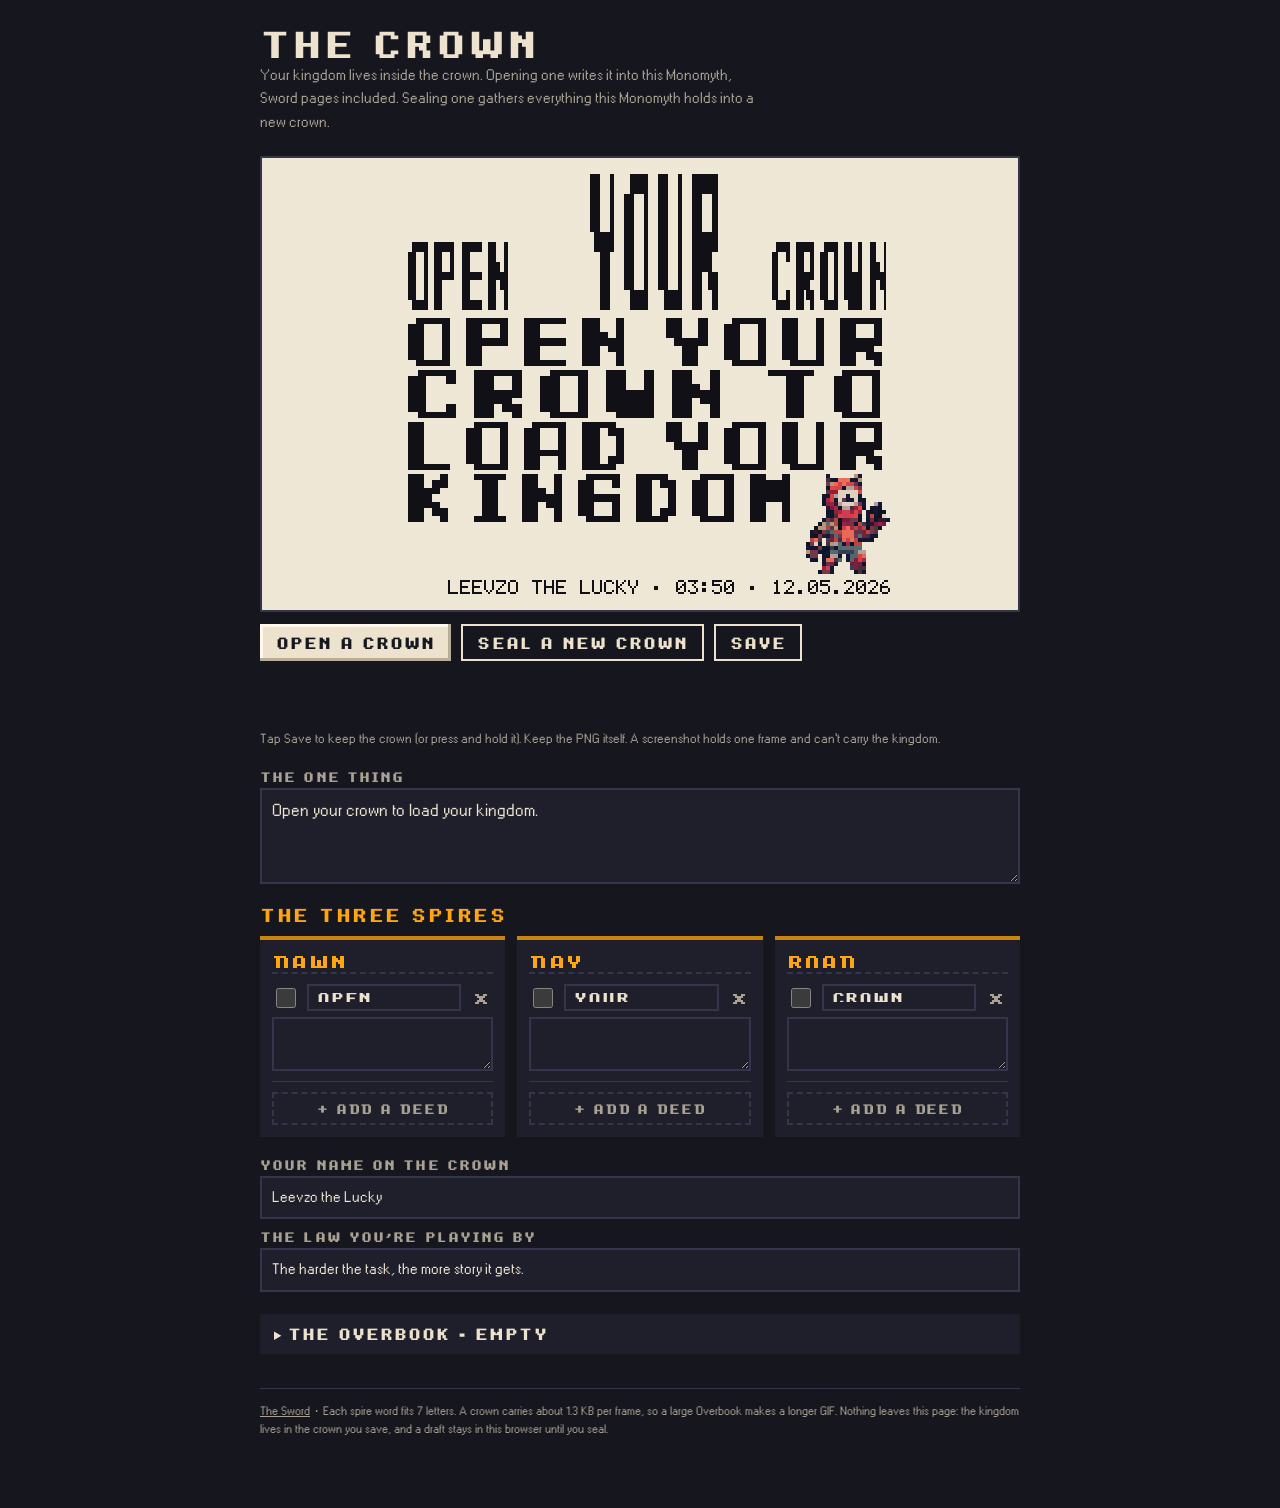
<file: crown/index.html>
<!doctype html><html lang="en"><head><meta charset="utf-8"><title>The Crown</title>
<meta name="viewport" content="width=device-width,initial-scale=1,viewport-fit=cover">
<link rel="stylesheet" href="../fonts.css">
<link rel="icon" href="icon-192.png"><link rel="manifest" href="manifest.webmanifest"><meta name="apple-mobile-web-app-capable" content="yes">
<style>
:root{color-scheme:dark;--ink:#16161e;--panel:#1f1f2b;--line:#34344a;--cream:#ece2ce;--dim:#a9a293;--gold:#ffa512;--bronze:#cc840e;--done:#6d8f6b;--bad:#e8645a;
--pix:"Dogica",ui-monospace,monospace;--mono:"W95FA",ui-monospace,Menlo,monospace}
html,body{background:var(--ink);color:var(--cream)}
body{font:15px/1.55 var(--mono);padding-inline:16px;padding-block:20px 48px}
.wrap{max-width:760px;margin:0 auto;display:grid;gap:22px}
h1{font:700 30px/1 var(--pix);letter-spacing:.06em;margin:0;color:var(--cream)}
h2{font:700 15px/1.2 var(--pix);letter-spacing:.1em;text-transform:uppercase;margin:0;color:var(--gold)}
.sub{color:var(--dim);margin:6px 0 0;max-width:62ch}
.stage{display:grid;gap:12px}
.frame{background:#efe7d6;border:2px solid var(--line);padding:10px;display:grid;place-items:center;min-height:140px}
.frame img{image-rendering:pixelated;width:100%;max-width:512px;height:auto;display:block}
.bar{display:flex;flex-wrap:wrap;gap:10px;align-items:center}
.btn{font:700 13px/1 var(--pix);letter-spacing:.08em;text-transform:uppercase;background:var(--cream);color:var(--ink);border:0;padding:12px 16px;cursor:pointer;box-shadow:inset -3px -3px 0 #b8ad98,inset 3px 3px 0 #fff8ea}
.btn:active{box-shadow:inset 3px 3px 0 #b8ad98}
.btn.alt{background:transparent;color:var(--cream);box-shadow:inset 0 0 0 2px var(--cream)}
.btn:focus-visible,input:focus-visible,textarea:focus-visible,summary:focus-visible{outline:2px solid var(--gold);outline-offset:2px}
#file{position:absolute;width:1px;height:1px;opacity:0}
.status{font-size:13px;color:var(--dim);min-height:1.4em}
.status.ok{color:var(--done)}.status.err{color:var(--bad)}
.hint{font-size:13px;color:var(--dim);margin:0}
label.f{display:grid;gap:6px;font:700 11px/1 var(--pix);letter-spacing:.1em;text-transform:uppercase;color:var(--dim)}
input[type=text],textarea{font:15px/1.45 var(--mono);color:var(--cream);background:var(--panel);border:2px solid var(--line);padding:9px 10px;width:100%;box-sizing:border-box}
textarea{resize:vertical}
.one textarea{font-size:17px;min-height:5.2em}
.spires{display:grid;grid-template-columns:repeat(3,minmax(0,1fr));gap:12px}
@media (max-width:640px){.spires{grid-template-columns:1fr}}
.spire{background:var(--panel);border-top:4px solid var(--bronze);padding:12px;display:grid;gap:10px;align-content:start}
.spire .nm{font:700 16px/1 var(--pix);text-transform:uppercase;letter-spacing:.08em;background:transparent;border:0;border-bottom:2px dashed var(--line);padding:4px 0;color:var(--gold)}
.deed{display:grid;grid-template-columns:auto 1fr auto;gap:6px 8px;align-items:center;padding-bottom:10px;border-bottom:1px solid var(--line)}
.deed input.w{font:700 13px/1 var(--pix);text-transform:uppercase;letter-spacing:.06em;padding:7px 8px}
.deed textarea{grid-column:1/-1;font-size:13px;min-height:2.6em;padding:6px 8px}
.deed.is-done input.w{text-decoration:line-through;color:var(--done)}
.chk{width:20px;height:20px;accent-color:var(--done)}
.x{background:none;border:0;color:var(--dim);font:700 16px var(--pix);cursor:pointer;padding:4px}
.add{font:700 11px/1 var(--pix);letter-spacing:.08em;text-transform:uppercase;background:none;border:2px dashed var(--line);color:var(--dim);padding:9px;cursor:pointer}
details{background:var(--panel);padding:12px 14px}
summary{cursor:pointer;font:700 13px/1.2 var(--pix);letter-spacing:.08em;text-transform:uppercase;color:var(--cream)}
details textarea{margin-top:12px;min-height:40vh;font-size:12.5px}
.count{font-variant-numeric:tabular-nums}
.foot{font-size:12px;color:var(--dim);border-top:1px solid var(--line);padding-top:14px}
@media (prefers-reduced-motion:reduce){*{transition:none!important}}
</style>
</head><body><main class="wrap">
  <header>
    <h1>THE CROWN</h1>
    <p class="sub">Your kingdom lives inside the crown. Opening one writes it into this Monomyth, Sword pages included. Sealing one gathers everything this Monomyth holds into a new crown.</p>
  </header>

  <section class="stage" aria-label="Current crown">
    <div class="frame"><img id="crown" alt="The crown: your kingdom stacked as words, twinkling, with Orv in the corner"></div>
    <div class="bar">
      <label class="btn" for="file">Open a crown</label>
      <input id="file" type="file" accept="image/png,image/gif,.png,.gif">
      <button class="btn alt" id="seal" type="button">Seal a new crown</button>
      <button class="btn alt" id="save" type="button" hidden>Save</button>
    </div>
    <p class="status" id="status" role="status"></p>
    <p class="hint">Tap Save to keep the crown (or press and hold it). Keep the PNG itself. A screenshot holds one frame and can't carry the kingdom.</p>
  </section>

  <section class="one">
    <label class="f" for="one">The one thing
      <textarea id="one" rows="3"></textarea></label>
  </section>

  <section style="display:grid;gap:12px">
    <h2>The three spires</h2>
    <div class="spires" id="spires"></div>
  </section>

  <section style="display:grid;gap:12px">
    <label class="f" for="king">Your name on the crown
      <input type="text" id="king"></label>
    <label class="f" for="law">The law you're playing by
      <input type="text" id="law"></label>
  </section>

  <details id="obk">
    <summary>The Overbook · <span class="count" id="obc"></span></summary>
    <textarea id="overbook" spellcheck="false" aria-label="The Overbook, your full ledger"></textarea>
  </details>

  <p class="foot"><a href="../index.html" style="color:inherit">The Sword</a> · Each spire word fits 7 letters. A crown carries about 1.3 KB per frame, so a large Overbook makes a longer GIF. Nothing leaves this page: the kingdom lives in the crown you save, and a draft stays in this browser until you seal.</p>
</main>
<script>
const GLYPHS={" ":[0,0,0,0,0],"!":[0,0,95,0,0],"\"":[0,7,0,7,0],"#":[20,127,20,127,20],"$":[36,42,127,42,18],"%":[35,19,8,100,98],"&":[54,73,85,34,80],"(":[0,28,34,65,0],")":[0,65,34,28,0],"*":[20,8,62,8,20],"+":[8,8,62,8,8],",":[0,80,48,0,0],"-":[8,8,8,8,8],".":[0,96,96,0,0],"/":[32,16,8,4,2],"0":[62,81,73,69,62],"1":[0,66,127,64,0],"2":[66,97,81,73,70],"3":[33,65,69,75,49],"4":[24,20,18,127,16],"5":[39,69,69,69,57],"6":[60,74,73,73,48],"7":[1,113,9,5,3],"8":[54,73,73,73,54],"9":[6,73,73,41,30],":":[0,54,54,0,0],";":[0,86,54,0,0],"<":[8,20,34,65,0],"=":[20,20,20,20,20],">":[0,65,34,20,8],"?":[2,1,81,9,6],"@":[50,73,121,65,62],"A":[126,17,17,17,126],"B":[127,73,73,73,54],"C":[62,65,65,65,34],"D":[127,65,65,34,28],"E":[127,73,73,73,65],"F":[127,9,9,9,1],"G":[62,65,73,73,122],"H":[127,8,8,8,127],"I":[0,65,127,65,0],"J":[32,64,65,63,1],"K":[127,8,20,34,65],"L":[127,64,64,64,64],"M":[127,2,12,2,127],"N":[127,4,8,16,127],"O":[62,65,65,65,62],"P":[127,9,9,9,6],"Q":[62,65,81,33,94],"R":[127,9,25,41,70],"S":[70,73,73,73,49],"T":[1,1,127,1,1],"U":[63,64,64,64,63],"V":[31,32,64,32,31],"W":[63,64,56,64,63],"X":[99,20,8,20,99],"Y":[7,8,112,8,7],"Z":[97,81,73,69,67],"[":[0,127,65,65,0],"\\":[2,4,8,16,32],"]":[0,65,65,127,0],"^":[4,2,1,2,4],"_":[64,64,64,64,64],"`":[0,1,2,4,0],"a":[32,84,84,84,120],"b":[127,72,68,68,56],"c":[56,68,68,68,32],"d":[56,68,68,72,127],"e":[56,84,84,84,24],"f":[8,126,9,1,2],"g":[12,82,82,82,62],"h":[127,8,4,4,120],"i":[0,68,125,64,0],"j":[32,64,68,61,0],"k":[127,16,40,68,0],"l":[0,65,127,64,0],"m":[124,4,24,4,120],"n":[124,8,4,4,120],"o":[56,68,68,68,56],"p":[124,20,20,20,8],"q":[8,20,20,24,124],"r":[124,8,4,4,8],"s":[72,84,84,84,32],"t":[4,63,68,64,32],"u":[60,64,64,32,124],"v":[28,32,64,32,28],"w":[60,64,48,64,60],"x":[68,40,16,40,68],"y":[12,80,80,80,60],"z":[68,100,84,76,68],"{":[0,8,54,65,0],"|":[0,0,127,0,0],"}":[0,65,54,8,0],"~":[8,8,42,28,8],"·":[0,24,24,0,0],"—":[8,8,8,8,8],"×":[0,34,20,34,0],"…":[96,0,96,0,96],"’":[0,5,3,0,0],"“":[0,7,0,7,0],"”":[0,7,0,7,0],"₥":[127,4,7,4,127]};
const ORV=[{"pal":{"a":"#141733","b":"#0c1629","c":"#0c131c","d":"#d84446","e":"#ea6857","f":"#dfd1bd","g":"#393f52","h":"#772239","i":"#d73d45","j":"#cd3e52","k":"#55676c","l":"#0b1631","m":"#733250","n":"#b69574","o":"#a92745","p":"#962545","q":"#b74545","r":"#4a2c3a","s":"#576b72","t":"#e97160","u":"#b8a79b","v":"#a72339","w":"#b29e9b","x":"#363c4d","y":"#741d41","z":"#32142c","A":"#160b27","B":"#5b3647","C":"#573439","D":"#763848","E":"#89233b","F":"#a6212d","G":"#e54447","H":"#971c37","!":"#FFD98A","@":"#FFF4CE"},"rows":[".....a......na.......",".....raltetaan.......",".....DneitddBa.......",".....bGddAwwjD.......",".....BEHfffffd.......","....aadwffaffa.......","....boiafBaaflb......","....bEpzwfffwma..wa..",".....zyobwurpGA.aab..",".....bbEojjpdp.acacb.",".....abrdjjiGb.aqlcf.","....aDrqcyyDDc.bhbzza","...bnsnqcpEmlqxazypy.","..cnnqBncjeoqpqcDCb..",".azcDgkqqeeeBBhqDC...",".lcDzarsDeeemsyraa...",".qeC.gyqrejtqbaab....","bDfa.rnwsaobqq.......","aaaDbbxaksskss.......","nDDabaskgxggkww......","bDD.abwwb.akkde......",".ab.aeerk.akhio......","....aBha...yhyb......","....Fja....ghrr......","...bDDa.....bra......"]},{"pal":{"a":"#141733","b":"#0c1629","c":"#0c131c","d":"#d84446","e":"#ea6857","f":"#dfd1bd","g":"#393f52","h":"#772239","i":"#d73d45","j":"#cd3e52","k":"#55676c","l":"#0b1631","m":"#733250","n":"#b69574","o":"#a92745","p":"#962545","q":"#b74545","r":"#4a2c3a","s":"#576b72","t":"#e97160","u":"#b8a79b","v":"#a72339","w":"#b29e9b","x":"#363c4d","y":"#741d41","z":"#32142c","A":"#160b27","B":"#5b3647","C":"#573439","D":"#763848","E":"#89233b","F":"#a6212d","G":"#e54447","H":"#971c37","!":"#FFD98A","@":"#FFF4CE"},"rows":[".....raltetaan.......",".....DneitddBa.......",".....bGddAwwjD.......",".....BEHfffffd.......","....aadwffaffa.......","....boiafBaaflb......","....bEpzwfffwma..wa..",".....zyobwurpGA.aab..",".....bbEojjpdp.acacb.",".....abrdjjiGb.aqlcf.","....aDrqcyyDDc.bhbzza","...bnsnqcpEmlqxazypy.","..cnnqBncjeoqpqcDCb..",".azcDgkqqeeeBBhqDC...",".lcDzarsDeeemsyraa...",".qeC.gyqrejtqbaab....","bDfa.rnwsaobqq.......","aaaDbbxaksskss.......","nDDabaskgxggkww......","bDD.abwwb.akkde......",".ab.aeerk.akhio......","....aBha...yhyb......","....Fja....ghrr......","...bDDa.....bra......","....................."]},{"pal":{"a":"#141733","b":"#0c1629","c":"#0c131c","d":"#d84446","e":"#ea6857","f":"#dfd1bd","g":"#393f52","h":"#772239","i":"#d73d45","j":"#cd3e52","k":"#55676c","l":"#0b1631","m":"#733250","n":"#b69574","o":"#a92745","p":"#962545","q":"#b74545","r":"#4a2c3a","s":"#576b72","t":"#e97160","u":"#b8a79b","v":"#a72339","w":"#b29e9b","x":"#363c4d","y":"#741d41","z":"#32142c","A":"#160b27","B":"#5b3647","C":"#573439","D":"#763848","E":"#89233b","F":"#a6212d","G":"#e54447","H":"#971c37","!":"#FFD98A","@":"#FFF4CE"},"rows":[".....a......na.......",".....raltetaan.......",".....DneitddBa.......",".....bGddAwwjD.......",".....BEHfffffd.......","....aadwffaffa.......","....boiafBaaflb......","....bEpzwfffwma..wa..",".....zyobwurpGA.aab..",".....bbEojjpdp.acacb!",".....abrdjjiGb.aqlcf.","....aDrqcyyDDc.bhbzza","...bnsnqcpEmlqxazypy.","..cnnqBncjeoqpqcDCb!@",".azcDgkqqeeeBBhqDC...",".lcDzarsDeeemsyraa...",".qeC.gyqrejtqbaab....","bDfa.rnwsaobqq.......","aaaDbbxaksskss.......","nDDabaskgxggkww......","bDD.abwwb.akkde......",".ab.aeerk.akhio......","....aBha...yhyb......","....Fja....ghrr......","...bDDa.....bra......"]},{"pal":{"a":"#141733","b":"#0c1629","c":"#0c131c","d":"#d84446","e":"#ea6857","f":"#dfd1bd","g":"#393f52","h":"#772239","i":"#d73d45","j":"#cd3e52","k":"#55676c","l":"#0b1631","m":"#733250","n":"#b69574","o":"#a92745","p":"#962545","q":"#b74545","r":"#4a2c3a","s":"#576b72","t":"#e97160","u":"#b8a79b","v":"#a72339","w":"#b29e9b","x":"#363c4d","y":"#741d41","z":"#32142c","A":"#160b27","B":"#5b3647","C":"#573439","D":"#763848","E":"#89233b","F":"#a6212d","G":"#e54447","H":"#971c37","!":"#FFD98A","@":"#FFF4CE"},"rows":[".....a......na.......",".....raltetaan.......",".....DneitddBa.......",".....bGddAwwjD.......",".....BEHfffffd.......","....aadwffaffa.......","....boiafBaaflb...!.@","....bEpzwfffwma..wa..",".....zyobwurpGA.aab..",".....bbEojjpdp.acacb.",".....abrdjjiGb.aqlcf.","....aDrqcyyDDc.bhbzza","...bnsnqcpEmlqxazypy!","..cnnqBncjeoqpqcDCb..",".azcDgkqqeeeBBhqDC.@.",".lcDzarsDeeemsyraa...",".qeC.gyqrejtqbaab....","bDfa.rnwsaobqq.......","aaaDbbxaksskss.......","nDDabaskgxggkww......","bDD.abwwb.akkde......",".ab.aeerk.akhio......","....aBha...yhyb......","....Fja....ghrr......","...bDDa.....bra......"]}];
// THE CROWN — codec. The kingdom as a crown of words; every letter pixel twinkles
// through THE 23 + white + black, and the twinkling carries the whole kingdom.
// Frame 0 is the legible frame (cream words). Written as an animated GIF so it
// moves everywhere; one palette, no dithering, every pixel exact.
const CROWN = (() => {
  const W = 240, SCALE = 3, PITCH = 9, BASEB = 25;
  const BG = [22, 22, 30], CREAM = [236, 226, 206];
  const hsl = (h, s, l) => {
    const f = (n) => { const k = (n + h * 12) % 12, a = s * Math.min(l, 1 - l);
      return Math.round((l - a * Math.max(-1, Math.min(k - 3, 9 - k, 1))) * 255); };
    return [f(0), f(8), f(4)];
  };
  const H0 = 38.82 / 360;                          // the hue of #ffa512
  const SYM = [];
  for (let i = 0; i < 23; i++) SYM.push(hsl((H0 + i / 23) % 1, 1, 0.54));
  SYM.push([255, 255, 255], [0, 0, 0]);            // 25 symbols

  // ── palette: bg, cream, the 25, then Orv's own tones ──
  const hex = (v) => [1, 3, 5].map((i) => parseInt(v.slice(i, i + 2), 16));
  const PAL = [BG, CREAM, ...SYM];
  const orvIdx = ORV.map((f) => { const m = {};
    for (const [k, v] of Object.entries(f.pal)) { const c = hex(v);
      let j = PAL.findIndex((p) => p[0] === c[0] && p[1] === c[1] && p[2] === c[2]);
      if (j < 0) { PAL.push(c); j = PAL.length - 1; } m[k] = j; }
    return m; });
  while (PAL.length < 256) PAL.push([0, 0, 0]);

  // ── the face: Monomyth's own 5x7, bold the Chicago way ──
  const cols = (ch, bold) => { const g = GLYPHS[ch] || GLYPHS['?'];
    return g.map((c, i) => (bold && i > 0 ? c | g[i - 1] : c) & 0x7f); };
  const adv = (bold) => (bold ? 7 : 6);
  const wordW = (s, bold = true) => s.length * adv(bold) - 1;
  const put = (set, s, x, y, bold = true) => {
    [...s].forEach((ch, i) => cols(ch, bold).forEach((col, cx) => {
      for (let cy = 0; cy < 7; cy++) if (col & (1 << cy)) set.add((y + cy) * 4096 + x + i * adv(bold) + cx);
    }));
  };
  const wrap = (text, max) => { const out = []; let cur = '';
    for (const w of text.split(/\s+/).filter(Boolean)) { const t = cur ? cur + ' ' + w : w;
      if (wordW(t) <= max) cur = t; else { if (cur) out.push(cur); cur = w; } }
    if (cur) out.push(cur); return out; };

  function layout(k) {
    const m = new Set(), cx = [Math.floor(W / 6), W / 2, W - Math.floor(W / 6)];
    const sp = k.spires.map((s) => [s.name, ...s.deeds.map((d) => d.w)].map((x) => x.toUpperCase()));
    const tallest = Math.max(...sp.map((c) => c.length));
    const bottom = 6 + tallest * PITCH;
    sp.forEach((col, i) => {
      const t = bottom - col.length * PITCH;
      col.forEach((w, j) => put(m, w, Math.round(cx[i] - wordW(w) / 2), t + j * PITCH));
      const peak = col.length === tallest ? 4 : 3;
      for (let r = 0; r < peak; r++) for (let dx = -r; dx <= r; dx++) m.add((t - 1 - peak + r) * 4096 + cx[i] + dx);
    });
    let y = bottom + 3;
    for (const ln of wrap(k.one.toUpperCase(), W - 8)) { put(m, ln, Math.round(W / 2 - wordW(ln) / 2), y); y += PITCH; }
    const order = [...m].sort((a, b) => a - b).map((v) => [v % 4096, Math.floor(v / 4096)]);
    return { order, zone: y + 1 };
  }

  // ── bytes <-> cells: 7 bytes ride 13 cells of base 25 ──
  function toDigits(bytes) { const out = [];
    for (let i = 0; i < bytes.length; i += 7) {
      let n = 0n; for (let j = 0; j < 7; j++) n = (n << 8n) | BigInt(bytes[i + j] ?? 0);
      const d = []; for (let j = 0; j < 13; j++) { d.push(Number(n % 25n)); n /= 25n; }
      out.push(...d.reverse()); }
    return out; }
  function fromDigits(d) { const out = [];
    for (let i = 0; i + 13 <= d.length; i += 13) {
      let n = 0n; for (let j = 0; j < 13; j++) n = n * 25n + BigInt(d[i + j]);
      n &= (1n << 56n) - 1n; const b = [];
      for (let j = 0; j < 7; j++) { b.push(Number(n & 255n)); n >>= 8n; }
      out.push(...b.reverse()); }
    return Uint8Array.from(out); }

  const CRC_T = (() => { const t = new Uint32Array(256);
    for (let n = 0; n < 256; n++) { let c = n; for (let k = 0; k < 8; k++) c = c & 1 ? 0xedb88320 ^ (c >>> 1) : c >>> 1; t[n] = c >>> 0; }
    return t; })();
  const crc32 = (b) => { let c = 0xffffffff; for (const x of b) c = CRC_T[(c ^ x) & 255] ^ (c >>> 8); return (c ^ 0xffffffff) >>> 0; };
  const be = (n, len) => { const a = []; for (let i = len - 1; i >= 0; i--) a.push(Math.floor(n / 2 ** (8 * i)) & 255); return a; };
  const rd = (b, o, len) => { let n = 0; for (let i = 0; i < len; i++) n = n * 256 + b[o + i]; return n; };

  async function pipe(bytes, stream) {
    const r = new Blob([bytes]).stream().pipeThrough(stream);
    return new Uint8Array(await new Response(r).arrayBuffer());
  }
  const deflate = (b) => pipe(b, new CompressionStream('deflate'));
  const inflate = (b) => pipe(b, new DecompressionStream('deflate'));

  // ── GIF writer: one global palette, full frames, LZW ──
  function lzw(ix) { const out = []; let cur = 0, bits = 0;
    const emit = (code, size) => { cur |= code << bits; bits += size; while (bits >= 8) { out.push(cur & 255); cur >>>= 8; bits -= 8; } };
    const CLEAR = 256, EOI = 257; let size = 9, next = 258, dict = new Map();
    emit(CLEAR, size); let w = ix[0];
    for (let i = 1; i < ix.length; i++) { const k = ix[i], key = w * 4096 + k, hit = dict.get(key);
      if (hit !== undefined) { w = hit; continue; }
      emit(w, size); if (next < 4096) { dict.set(key, next++); if (next > (1 << size) && size < 12) size++; }
      else { emit(CLEAR, size); dict = new Map(); size = 9; next = 258; }
      w = k; }
    emit(w, size); emit(EOI, size); if (bits > 0) out.push(cur & 255);
    return out; }
  function writeGif(frames, w, h, delays, pal = PAL) { const o = [];
    const push = (...a) => { for (const x of a) o.push(x); };
    push(...'GIF89a'.split('').map((c) => c.charCodeAt(0)), w & 255, w >> 8, h & 255, h >> 8, 0xf7, 0, 0);
    for (const c of pal) push(...c);
    push(0x21, 0xff, 11, ...'NETSCAPE2.0'.split('').map((c) => c.charCodeAt(0)), 3, 1, 0, 0, 0);
    frames.forEach((ix, f) => {
      const d = Math.round(delays[f] / 10);
      push(0x21, 0xf9, 4, 0x04, d & 255, d >> 8, 0, 0);
      push(0x2c, 0, 0, 0, 0, w & 255, w >> 8, h & 255, h >> 8, 0, 8);
      const data = lzw(ix);
      for (let i = 0; i < data.length; i += 255) { const s = data.slice(i, i + 255); push(s.length, ...s); }
      push(0); });
    push(0x3b); return Uint8Array.from(o); }

  // ── GIF reader (any GIF: local tables, sub-rects, transparency, disposal, interlace) ──
  function readGif(b) {
    const w = b[6] | (b[7] << 8), h = b[8] | (b[9] << 8); let p = 13, gct = null;
    if (b[10] & 0x80) { const n = 2 << (b[10] & 7); gct = b.slice(p, p + 3 * n); p += 3 * n; }
    const canvas = new Uint8ClampedArray(w * h * 4), frames = []; let gce = { trans: -1, disp: 0 };
    while (p < b.length) {
      const t = b[p++];
      if (t === 0x3b) break;
      if (t === 0x21) { const lab = b[p++];
        if (lab === 0xf9) { gce = { disp: (b[p + 1] >> 2) & 7, trans: b[p + 1] & 1 ? b[p + 4] : -1 }; }
        while (b[p] !== 0) p += b[p] + 1; p++; continue; }
      if (t !== 0x2c) break;
      const x0 = b[p] | (b[p + 1] << 8), y0 = b[p + 2] | (b[p + 3] << 8), fw = b[p + 4] | (b[p + 5] << 8), fh = b[p + 6] | (b[p + 7] << 8), fl = b[p + 8]; p += 9;
      let ct = gct; if (fl & 0x80) { const n = 2 << (fl & 7); ct = b.slice(p, p + 3 * n); p += 3 * n; }
      const mcs = b[p++], data = []; while (b[p] !== 0) { for (let i = 1; i <= b[p]; i++) data.push(b[p + i]); p += b[p] + 1; } p++;
      const ix = unlzw(data, mcs, fw * fh);
      const save = gce.disp === 3 ? canvas.slice() : null;
      const rows = []; if (fl & 0x40) { for (const [s, st] of [[0, 8], [4, 8], [2, 4], [1, 2]]) for (let r = s; r < fh; r += st) rows.push(r); } else for (let r = 0; r < fh; r++) rows.push(r);
      rows.forEach((ry, i) => { for (let x = 0; x < fw; x++) { const c = ix[i * fw + x]; if (c === gce.trans) continue;
        const q = ((y0 + ry) * w + x0 + x) * 4; canvas[q] = ct[c * 3]; canvas[q + 1] = ct[c * 3 + 1]; canvas[q + 2] = ct[c * 3 + 2]; canvas[q + 3] = 255; } });
      frames.push(canvas.slice());
      if (gce.disp === 2) for (let ry = 0; ry < fh; ry++) canvas.fill(0, ((y0 + ry) * w + x0) * 4, ((y0 + ry) * w + x0 + fw) * 4);
      if (save) canvas.set(save);
      gce = { trans: -1, disp: 0 };
    }
    return { w, h, frames };
  }
  function unlzw(data, mcs, n) {
    const out = new Uint8Array(n), clear = 1 << mcs, eoi = clear + 1;
    let size = mcs + 1, dict = [], next = clear + 2, prev = null, bit = 0, o = 0;
    const reset = () => { dict = []; for (let i = 0; i < clear; i++) dict[i] = [i]; size = mcs + 1; next = clear + 2; prev = null; };
    reset();
    while (o < n) {
      let code = 0; for (let i = 0; i < size; i++) { const byte = data[(bit + i) >> 3]; if (byte === undefined) return out; code |= ((byte >> ((bit + i) & 7)) & 1) << i; } bit += size;
      if (code === clear) { reset(); continue; } if (code === eoi) break;
      let entry = dict[code] ?? (prev ? [...prev, prev[0]] : null); if (!entry) break;
      for (const v of entry) if (o < n) out[o++] = v;
      if (prev && next < 4096) { dict[next++] = [...prev, entry[0]]; if (next === 1 << size && size < 12) size++; }
      prev = entry;
    }
    return out;
  }

  // ── v3 (his word, 09-24 noon): black words on paper; the kingdom rides only the
  //    COLOURED cells, which swirl through the letters; the block drifts a cell or two
  //    left/right and, now and then, one up. The reader ignores black, so motion and
  //    swirl cost nothing to decode. 9 bytes ride 16 cells of base 23. ──
  const PAPER = [239, 231, 214], INKB = [16, 16, 22];
  const PAL3 = [PAPER, INKB, ...SYM.slice(0, 23)];
  const orvIdx3 = ORV.map((f) => { const m = {};
    for (const [k, v] of Object.entries(f.pal)) { const c = hex(v);
      let j = PAL3.findIndex((p) => p[0] === c[0] && p[1] === c[1] && p[2] === c[2]);
      if (j < 0) { PAL3.push(c); j = PAL3.length - 1; } m[k] = j; }
    return m; });
  while (PAL3.length < 256) PAL3.push([0, 0, 0]);
  const BW = 156, M3 = 3;                           // the crown box (cells) and its drift margin
  function layout3(k) {
    const m = new Set(), cx = [24, BW / 2, BW - 24];
    const sp = k.spires.map((s) => [s.name, ...s.deeds.map((d) => d.w)].map((x) => x.toUpperCase().slice(0, 7)));
    const tallest = Math.max(...sp.map((c) => c.length)), bottom = 6 + tallest * PITCH;
    sp.forEach((col, i) => { const t = bottom - col.length * PITCH;
      col.forEach((w, j) => put(m, w, Math.round(cx[i] - wordW(w) / 2), t + j * PITCH));
      const peak = col.length === tallest ? 4 : 3;
      for (let r = 0; r < peak; r++) for (let dx = -r; dx <= r; dx++) m.add((t - 1 - peak + r) * 4096 + Math.round(cx[i]) + dx); });
    let y = bottom + 3;
    for (const ln of wrap(k.one.toUpperCase(), BW)) { put(m, ln, Math.round(BW / 2 - wordW(ln) / 2), y); y += PITCH; }
    return { cells: [...m].sort((a, b) => a - b).map((v) => [v % 4096, Math.floor(v / 4096)]), h: y - 2 };
  }
  function toD23(bytes) { const out = [];
    for (let i = 0; i < bytes.length; i += 9) { let n = 0n; for (let j = 0; j < 9; j++) n = (n << 8n) | BigInt(bytes[i + j] ?? 0);
      const d = []; for (let j = 0; j < 16; j++) { d.push(Number(n % 23n)); n /= 23n; } out.push(...d.reverse()); }
    return out; }
  function fromD23(d) { const out = [];
    for (let i = 0; i + 16 <= d.length; i += 16) { let n = 0n; for (let j = 0; j < 16; j++) n = n * 23n + BigInt(d[i + j]);
      n &= (1n << 72n) - 1n; const b = []; for (let j = 0; j < 9; j++) { b.push(Number(n & 255n)); n >>= 8n; } out.push(...b.reverse()); }
    return Uint8Array.from(out); }
  const hash = (a, b, c) => { let h = (a * 374761393 + b * 668265263 + c * 2147483647) >>> 0; h = Math.imul(h ^ (h >>> 13), 1274126177); return ((h ^ (h >>> 16)) >>> 0) / 4294967296; };
  const swirl = (x, y, f, cyc) => { const cx = BW / 2, cy = 30, a = Math.atan2(y - cy, x - cx), r = Math.hypot(x - cx, y - cy);
    return 0.5 + 0.32 * Math.sin(a * 3 + r * 0.16 - f * 2 * Math.PI / cyc) + 0.18 * (hash(x, y, f) - 0.5) * 2; };
  const DRIFT = [[0,0],[1,0],[2,0],[1,0],[0,0],[-1,0],[-2,0],[-1,0],[0,0],[1,-1],[1,0],[0,0],[-1,0],[-2,0],[-1,0],[0,0]];
  // ── v4 (his word, 09-24): the Camp icon. A dark rounded box; inside it THE CROWN,
  //    gold, three flat-topped spires (centre tallest), a band, a dark stripe, a foot.
  //    The words are black, set INSIDE the gold; the kingdom swirls through them in
  //    colour. Orv and the date sit inside the box, under the crown. ──
  const BOXC = [27, 27, 29], RIM = [58, 58, 62], GOLD = [226, 176, 72], GOLDD = [176, 128, 40];
  const PAL4 = [BOXC, INKB, ...SYM.slice(0, 23), RIM, GOLD, GOLDD, CREAM];
  const orvIdx4 = ORV.map((f) => { const m = {};
    for (const [k, v] of Object.entries(f.pal)) { const c = hex(v);
      let j = PAL4.findIndex((p) => p[0] === c[0] && p[1] === c[1] && p[2] === c[2]);
      if (j < 0) { PAL4.push(c); j = PAL4.length - 1; } m[k] = j; }
    return m; });
  while (PAL4.length < 256) PAL4.push([0, 0, 0]);
  const I_RIM = 25, I_GOLD = 26, I_GOLDD = 27, I_CREAM = 28;
  const CWc = 220, CHc = 176, BOX = 324, S4 = 2;
  const CX0 = 52, CY0 = 70;                          // the crown's place in the box
  const inCrown = (x, y) => (
    (x >= 88 && x < 146 && y >= 0 && y < 144) ||    // centre spire
    (x >= 8 && x < 54 && y >= 30 && y < 144) ||      // left spire
    (x >= 168 && x < 220 && y >= 30 && y < 144) ||   // right spire
    (x >= 8 && x < 220 && y >= 62 && y < 144) ||     // the band
    (x >= 0 && x < 8 && y >= 80 && y < 144) ||       // the left jut
    (x >= 0 && x < 220 && y >= 154 && y < 176));     // the foot
  function layout4(k) {
    const m = new Set();
    const sp = k.spires.map((s) => [s.name, ...s.deeds.map((d) => d.w)].map((x) => x.toUpperCase().slice(0, 6)));
    const cols4 = [[31, 36], [117, 8], [194, 36]];
    sp.forEach((col, i) => col.forEach((w, j) => put(m, w, Math.round(cols4[i][0] - wordW(w) / 2), cols4[i][1] + j * PITCH)));
    const low = Math.max(...sp.map((c, i) => cols4[i][1] + c.length * PITCH));
    const lines = wrap(k.one.toUpperCase(), 212), top = low + 6;
    lines.forEach((ln, i) => put(m, ln, Math.round(114 - wordW(ln) / 2), top + i * PITCH));
    return [...m].sort((a, b) => a - b).map((v) => [v % 4096, Math.floor(v / 4096)]).filter(([x, y]) => inCrown(x, y));
  }
  const swirl4 = (x, y, f, cyc) => { const cx = 114, cy = 70, a = Math.atan2(y - cy, x - cx), r = Math.hypot(x - cx, y - cy);
    return 0.5 + 0.32 * Math.sin(a * 3 + r * 0.12 - f * 2 * Math.PI / cyc) + 0.18 * (hash(x, y, f) - 0.5) * 2; };
  // ── v5 (his word, 09-24): JUST WORDS. The Camp crown is only the frame's limits —
  //    the spire words stand where the spires stand, the one thing fills the band, and
  //    nothing is drawn but words, Orv (in the valley right of the centre spire) and
  //    the stamp (along the foot). Black words on paper; the kingdom swirls in colour. ──
  const PAL5 = [PAPER, INKB, ...SYM.slice(0, 23)];
  const orvIdx5 = ORV.map((f) => { const m = {};
    for (const [k, v] of Object.entries(f.pal)) { const c = hex(v);
      let j = PAL5.findIndex((p) => p[0] === c[0] && p[1] === c[1] && p[2] === c[2]);
      if (j < 0) { PAL5.push(c); j = PAL5.length - 1; } m[k] = j; }
    return m; });
  while (PAL5.length < 256) PAL5.push([0, 0, 0]);
  // ── v6 (his word, 09-24): an INVISIBLE SQUARE. Every word lives inside it and the
  //    words fill it: the three spires across the top (the centre one rising highest),
  //    the one thing as large as it can stand below them, Orv in the lower-right corner
  //    with the stamp beside him. Nothing is drawn but words and Orv. ──
  const N6 = 256, S6 = 2, M6 = 3;
  const putS = (set, s, x, y, sc, bold = true) => {
    [...s].forEach((ch, i) => cols(ch, bold).forEach((col, cx) => {
      for (let cy = 0; cy < 7; cy++) if (col & (1 << cy))
        for (let a = 0; a < sc; a++) for (let b = 0; b < sc; b++) set.add((y + cy * sc + b) * 4096 + x + (i * adv(bold) + cx) * sc + a);
    }));
  };
  const wS = (s, sc, bold = true) => (s.length * adv(bold) - 1) * sc;
  function layout6(k) {
    const m = new Set(), inner = N6 - 2 * M6;
    const sp = k.spires.map((s) => [s.name, ...s.deeds.map((d) => d.w)].map((x) => x.toUpperCase().slice(0, 6)));
    const colW = inner / 3, widest = Math.max(...sp.flat().map((w) => wS(w, 1)));
    const ss = Math.max(1, Math.floor((colW - 1) / widest));          // spire scale: as big as the widest word allows
    const sPitch = 7 * ss + Math.max(2, ss * 2), tall = Math.max(...sp.map((c) => c.length));
    const sBottom = M6 + tall * sPitch;
    sp.forEach((col, i) => { const cx = M6 + colW * (i + 0.5), t = sBottom - col.length * sPitch;
      col.forEach((w, j) => putS(m, w, Math.round(cx - wS(w, ss) / 2), t + j * sPitch, ss)); });
    const oh = ORV[0].rows.length, reserve = oh + 3;
    const top = sBottom + 4, avail = N6 - M6 - reserve - top;
    let os = 1, lines = [];
    for (let sc = 6; sc >= 1; sc--) { const ls = wrapS(k.one.toUpperCase(), inner, sc);
      if (ls.length * (7 * sc + 2 * sc) - 2 * sc <= avail) { os = sc; lines = ls; break; } }
    const oPitch = 7 * os + 2 * os, used = lines.length * oPitch - 2 * os, extra = Math.floor((avail - used) / Math.max(1, lines.length));
    lines.forEach((ln, i) => putS(m, ln, Math.round(N6 / 2 - wS(ln, os) / 2), top + Math.floor(extra / 2) + i * (oPitch + extra), os));
    return [...m].sort((a, b) => a - b).map((v) => [v % 4096, Math.floor(v / 4096)]);
  }
  function wrapS(text, max, sc) { const out = []; let cur = '';
    for (const w of text.split(/\s+/).filter(Boolean)) { const t = cur ? cur + ' ' + w : w;
      if (wS(t, sc) <= max) cur = t; else { if (cur) out.push(cur); cur = w; if (wS(w, sc) > max) return Array(99).fill(''); } }
    if (cur) out.push(cur); return out; }
  const swirl6 = (x, y, f, cyc) => { const cx = N6 / 2, cy = N6 * 0.4, a = Math.atan2(y - cy, x - cx), r = Math.hypot(x - cx, y - cy);
    return 0.5 + 0.32 * Math.sin(a * 3 + r * 0.07 - f * 2 * Math.PI / cyc) + 0.18 * (hash(x, y, f) - 0.5) * 2; };
  async function seal6(k) {
    const cells = layout6(k), P = N6 * S6;
    const z = await deflate(new TextEncoder().encode(JSON.stringify(k)));
    const blob = Uint8Array.from([...be(z.length, 4), ...be(crc32(z), 4), ...z]);
    const cell = (ix, x, y, c) => { for (let dy = 0; dy < S6; dy++) ix.fill(c, (y * S6 + dy) * P + x * S6, (y * S6 + dy) * P + x * S6 + S6); };
    const base = new Uint8Array(P * P);
    const oh = ORV[0].rows.length, ow = ORV[0].rows[0].length, ox = N6 - M6 - ow, oy = N6 - M6 - oh;
    const when = k.at.slice(11, 16) + ' · ' + k.at.slice(5, 7) + '.' + k.at.slice(8, 10) + '.' + k.at.slice(0, 4);
    [k.king.toUpperCase(), when].forEach((line, li) => { const x0 = ox - 5 - wS(line, 1, false), y0 = N6 - M6 - 16 + li * 9;
      [...line].forEach((ch, i) => cols(ch, false).forEach((col, cx) => { for (let cy = 0; cy < 7; cy++) if (col & (1 << cy)) cell(base, x0 + i * 6 + cx, y0 + cy, 1); })); });
    const frame = (f, dx, dy, ink) => { const ix = base.slice();
      cells.forEach(([x, y], c) => cell(ix, x + dx, y + dy, ink(c, x, y)));
      const o = ORV[f % 4]; o.rows.forEach((row, r) => [...row].forEach((ch, c) => { const j = orvIdx5[f % 4][ch]; if (j !== undefined) cell(ix, ox + c, oy + r, j); }));
      return ix; };
    const frames = [frame(0, 0, 0, () => 1)];
    const CYC = 24, chunks = []; let off = 0, i = 0;
    while (off < blob.length || i === 0) { const f = i + 1, [dx, dy] = DRIFT[f % DRIFT.length];
      const lit = cells.map(([x, y]) => swirl6(x, y, f, CYC) > 0.5), n = lit.filter(Boolean).length, per = Math.floor(n / 16) * 9 - 11;
      const ch = blob.slice(off, off + per); off += ch.length; chunks.push({ ch, lit, dx, dy }); if (++i > 4000) throw new Error('kingdom too large'); }
    chunks.forEach(({ ch, lit, dx, dy }, j) => {
      const hdr = [77, 67, 3, ...be(j, 2), ...be(chunks.length, 2), ...be(ch.length, 2), ...be(crc32(ch) & 0xffff, 2)];
      const d = toD23(Uint8Array.from([...hdr, ...ch])); let q = 0;
      frames.push(frame(j + 1, dx, dy, (c, x, y) => lit[c] ? 2 + (q < d.length ? d[q++] : Math.floor(hash(x, y, j) * 23)) : 1)); });
    return writeGif(frames, P, P, [1600, ...chunks.map(() => 110)], PAL5);
  }

  // ── PNG, animated (APNG): a true PNG. Palette colour, no filtering, zlib via
  //    CompressionStream. Viewers that don't animate show frame 0, the legible crown;
  //    every frame is still inside the file. ──
  const pngChunk = (type, data) => { const t = [...type].map((c) => c.charCodeAt(0));
    return [...be(data.length, 4), ...t, ...data, ...be(crc32(Uint8Array.from([...t, ...data])), 4)]; };
  async function writePng(frames, w, h, delays, pal) {
    const out = [137, 80, 78, 71, 13, 10, 26, 10];
    const push = (a) => { for (let i = 0; i < a.length; i++) out.push(a[i]); };
    push(pngChunk('IHDR', [...be(w, 4), ...be(h, 4), 8, 3, 0, 0, 0]));
    push(pngChunk('PLTE', pal.flat()));
    push(pngChunk('acTL', [...be(frames.length, 4), 0, 0, 0, 0]));
    let seq = 0;
    for (let f = 0; f < frames.length; f++) {
      push(pngChunk('fcTL', [...be(seq++, 4), ...be(w, 4), ...be(h, 4), 0, 0, 0, 0, 0, 0, 0, 0, ...be(delays[f], 2), ...be(1000, 2), 0, 0]));
      const raw = new Uint8Array((w + 1) * h);
      for (let y = 0; y < h; y++) raw.set(frames[f].subarray(y * w, y * w + w), y * (w + 1) + 1);
      const z = await deflate(raw);
      if (f === 0) push(pngChunk('IDAT', z)); else push(pngChunk('fdAT', [...be(seq++, 4), ...z]));
    }
    push(pngChunk('IEND', []));
    return Uint8Array.from(out);
  }
  const isPng = (b) => b[0] === 137 && b[1] === 80 && b[2] === 78 && b[3] === 71;
  async function readPng(b) {
    let p = 8, w = 0, h = 0, ct = 0, depth = 8, pal = null, cur = null; const parts = [];
    while (p < b.length) { const len = rd(b, p, 4), type = String.fromCharCode(...b.slice(p + 4, p + 8)), d = b.subarray(p + 8, p + 8 + len); p += 12 + len;
      if (type === 'IHDR') { w = rd(d, 0, 4); h = rd(d, 4, 4); depth = d[8]; ct = d[9]; }
      else if (type === 'PLTE') pal = d;
      else if (type === 'fcTL') { cur = { fw: rd(d, 4, 4), fh: rd(d, 8, 4), x: rd(d, 12, 4), y: rd(d, 16, 4), data: [] }; parts.push(cur); }
      else if (type === 'IDAT') { if (!cur) { cur = { fw: w, fh: h, x: 0, y: 0, data: [] }; parts.push(cur); } cur.data.push(d); }
      else if (type === 'fdAT') cur.data.push(d.subarray(4));
      else if (type === 'IEND') break; }
    const bpp = { 0: 1, 2: 3, 3: 1, 4: 2, 6: 4 }[ct] * (depth / 8);
    const canvas = new Uint8ClampedArray(w * h * 4), frames = [];
    for (const fr of parts) { if (!fr.data.length) continue;
      const cat = new Uint8Array(fr.data.reduce((n, a) => n + a.length, 0)); let o = 0; for (const a of fr.data) { cat.set(a, o); o += a.length; }
      const raw = await inflate(cat), stride = fr.fw * bpp, img = new Uint8Array(stride * fr.fh);
      for (let y = 0; y < fr.fh; y++) { const ft = raw[y * (stride + 1)], src = raw.subarray(y * (stride + 1) + 1, (y + 1) * (stride + 1));
        for (let i = 0; i < stride; i++) { const a = i >= bpp ? img[y * stride + i - bpp] : 0, u = y ? img[(y - 1) * stride + i] : 0, c = y && i >= bpp ? img[(y - 1) * stride + i - bpp] : 0;
          let v = src[i]; if (ft === 1) v += a; else if (ft === 2) v += u; else if (ft === 3) v += (a + u) >> 1;
          else if (ft === 4) { const pp = a + u - c, pa = Math.abs(pp - a), pb = Math.abs(pp - u), pc = Math.abs(pp - c); v += pa <= pb && pa <= pc ? a : pb <= pc ? u : c; }
          img[y * stride + i] = v & 255; } }
      for (let y = 0; y < fr.fh; y++) for (let x = 0; x < fr.fw; x++) { const q = ((fr.y + y) * w + fr.x + x) * 4, s = (y * fr.fw + x) * bpp;
        if (ct === 3) { const i = img[s]; canvas[q] = pal[i * 3]; canvas[q + 1] = pal[i * 3 + 1]; canvas[q + 2] = pal[i * 3 + 2]; }
        else if (ct === 2 || ct === 6) { canvas[q] = img[s]; canvas[q + 1] = img[s + 1]; canvas[q + 2] = img[s + 2]; }
        else { canvas[q] = canvas[q + 1] = canvas[q + 2] = img[s]; }
        canvas[q + 3] = 255; }
      frames.push(canvas.slice()); }
    return { w, h, frames };
  }

  // ── v7 (his word, 09-24 12:40): FAT WORDS STACKED TIGHT, Orv in the centre, the
  //    crown of words filling every bit of the square around him; the stamp beneath
  //    it all in the lower-right corner. The spire labels are gone; only deeds stand.
  //    Written as a true PNG (APNG). ──
  const N7 = 256, S7 = 2, M7 = 3, OS = 2;           // square (cells), px per cell, margin, Orv's integer zoom
  const putXY = (set, s, x, y, sx, sy) => {
    [...s].forEach((ch, i) => cols(ch, true).forEach((col, cx) => {
      for (let cy = 0; cy < 7; cy++) if (col & (1 << cy))
        for (let a = 0; a < sx; a++) for (let b = 0; b < sy; b++) set.add((y + cy * sy + b) * 4096 + x + (i * 7 + cx) * sx + a);
    }));
  };
  function flow7(words, sx, sy, ox, oy, ow, oh, bottom) {
    const lh = 7 * sy, gap = 1, space = 3 * sx, pad = 3, rows = []; let y = M7, i = 0;
    while (y + lh <= bottom && i < words.length) {
      const hitsOrv = y < oy + oh + pad && y + lh > oy - pad;
      const segs = hitsOrv ? [[M7, ox - pad], [ox + ow + pad, N7 - M7]] : [[M7, N7 - M7]];
      for (const [a, b] of segs) { const row = { y, a, b, w: [] }; let used = 0;
        while (i < words.length) { const need = (row.w.length ? space : 0) + wS(words[i], sx); if (used + need > b - a) break; row.w.push(words[i]); used += need; i++; }
        if (row.w.length) rows.push(row); }
      y += lh + gap;
    }
    return { rows, done: i >= words.length, end: y };
  }
  // v8 (his word, 09-24 13:30): "it needs to be the shape of the crown." The words
  // themselves draw the Camp icon's crown: every row of text is cut to the crown's own
  // outline (three flat-topped spires, the band, the foot), each piece stretched to
  // fill its span, Orv standing in the heart of the band.
  const CF = (N7 - 2 * M7) / CWc, CX = M7, CY = M7;
  const crownAt = (x, y) => inCrown(Math.floor((x - CX) / CF), Math.floor((y - CY) / CF));
  function layout7(k) {
    // every word is stretched to fill its own box, so the boxes ARE the crown:
    // the deeds stack in their spires, the one thing fills the band around Orv and the foot
    const m = new Set(), X = (u) => Math.round(CX + u * CF), Y = (u) => Math.round(CY + u * CF);
    const word = (w, x0, x1, y0, y1) => { const n = w.length, units = n * 6 + (n - 1) * 1, sx = (x1 - x0) / units, sy = (y1 - y0) / 7;
      [...w].forEach((ch, j) => cols(ch, true).forEach((col, cx) => { for (let cy = 0; cy < 7; cy++) if (col & (1 << cy)) {
        const xa = Math.round(x0 + (j * 7 + cx) * sx), xb = Math.round(x0 + (j * 7 + cx + 1) * sx), ya = Math.round(y0 + cy * sy), yb = Math.round(y0 + (cy + 1) * sy);
        for (let x = xa; x < Math.max(xb, xa + 1); x++) for (let y = ya; y < Math.max(yb, ya + 1); y++) m.add(y * 4096 + x); } })); };
    const row = (ws, x0, x1, y0, y1) => { const units = ws.reduce((n, w) => n + w.length * 7 - 1, 0) + (ws.length - 1) * 4, u = (x1 - x0) / units; let x = x0;
      ws.forEach((w) => { const wu = (w.length * 7 - 1) * u; word(w, x, x + wu, y0, y1); x += wu + 4 * u; }); };
    const stack = (ws, x0, x1, y0, y1) => { const h = (y1 - y0 + 2) / ws.length; ws.forEach((w, i) => word(w, x0, x1, y0 + i * h, y0 + (i + 1) * h - 2)); };
    // the spires
    const deeds = k.spires.map((s) => s.deeds.map((d) => d.w.toUpperCase()).filter(Boolean));
    const spireBox = [[8, 54, 30, 60], [88, 146, 0, 60], [168, 220, 30, 60]];
    deeds.forEach((ws, i) => { if (ws.length) { const [a, b, c, d] = spireBox[i]; stack(ws, X(a), X(b), Y(c), Y(d)); } });
    // Orv, the anchor: the lower-right corner of the words, standing on the foot's line
    const ow = ORV[0].rows[0].length * OS, oh = ORV[0].rows.length * OS;
    const fy0 = Y(154), fy1 = Y(176), ox = X(220) - ow, oy = fy1 - oh;
    // the one thing: band rows, then the foot; any row Orv reaches stops short of him
    const words = k.one.replace(/[.]+$/, '').toUpperCase().split(/\s+/).filter(Boolean);
    const bx0 = X(8), bx1 = X(220), by0 = Y(63), by1 = fy1;   // one band from the spires' feet to the bottom: every row the same size
    for (let R = 2; R <= 12; R++) {
      const h = (by1 - by0 + 2) / R, slots = [];
      for (let r = 0; r < R; r++) { const y0 = by0 + r * h, y1 = y0 + h - 2; slots.push([bx0, y1 > oy - 2 ? ox - 4 : bx1, y0, y1]); }
      const cap = slots.map(([a, b, c, d]) => Math.max(1, Math.round((b - a) / ((d - c) * 6 / 7 * 1.15 + 1))));
      const lines = []; let i = 0;
      for (const c of cap) { const ln = []; let n = 0;
        while (i < words.length && (n === 0 || n + 1 + words[i].length <= c)) { n += (n ? 1 : 0) + words[i].length; ln.push(words[i++]); }
        lines.push(ln); }
      if (i < words.length) continue;
      slots.forEach((sl, j) => { if (lines[j].length) row(lines[j], ...sl); });
      break;
    }
    const bottom = fy1;
    return { cells: [...m].sort((a, b) => a - b).map((v) => [v % 4096, Math.floor(v / 4096)]), ox, oy, bottom };
  }
  async function seal(k) {
    const { cells, ox, oy, bottom } = layout7(k), P = N7 * S7, GH7 = bottom + 3 + 7 + M7, PH = GH7 * S7;
    const z = await deflate(new TextEncoder().encode(JSON.stringify(k)));
    const blob = Uint8Array.from([...be(z.length, 4), ...be(crc32(z), 4), ...z]);
    const cell = (ix, x, y, c) => { for (let dy = 0; dy < S7; dy++) ix.fill(c, (y * S7 + dy) * P + x * S7, (y * S7 + dy) * P + x * S7 + S7); };
    const base = new Uint8Array(P * PH);
    const when = k.at.slice(11, 16) + ' · ' + k.at.slice(5, 7) + '.' + k.at.slice(8, 10) + '.' + k.at.slice(0, 4);
    const line = k.king.toUpperCase() + ' · ' + when, x0 = N7 - M7 - wS(line, 1, false), y0 = bottom + 3;
    [...line].forEach((ch, i) => cols(ch, false).forEach((col, cx) => { for (let cy = 0; cy < 7; cy++) if (col & (1 << cy)) cell(base, x0 + i * 6 + cx, y0 + cy, 1); }));
    const orvC = N7 / 2, orvY = oy + ORV[0].rows.length;
    const swirl7 = (x, y, f, cyc) => { const a = Math.atan2(y - orvY, x - orvC), r = Math.hypot(x - orvC, y - orvY);
      const t = Math.sin(f * 2 * Math.PI / cyc);                        // sways one way, then back
      return 0.5 + 0.5 * Math.sin(a * 2 + r * 0.06 + 2.2 * t) * Math.cos(r * 0.035 - 1.4 * t); };
    const frame = (f, dx, dy, ink) => { const ix = base.slice();
      cells.forEach(([x, y], c) => cell(ix, x + dx, y + dy, ink(c, x, y)));
      const o = ORV[f % 4]; o.rows.forEach((row, r) => [...row].forEach((ch, c) => { const j = orvIdx5[f % 4][ch];
        if (j !== undefined) for (let a = 0; a < OS; a++) for (let b = 0; b < OS; b++) cell(ix, ox + c * OS + a, oy + r * OS + b, j); }));
      return ix; };
    const frames = [frame(0, 0, 0, () => 1)];
    const CYC = 12, chunks = []; let off = 0, i = 0;
    while (off < blob.length || i === 0) { const f = i + 1, [dx, dy] = DRIFT[f % DRIFT.length];
      const lit = cells.map(([x, y]) => swirl7(x, y, f, CYC) > 0.5), n = lit.filter(Boolean).length, per = Math.floor(n / 16) * 9 - 11;
      const ch = blob.slice(off, off + per); off += ch.length; chunks.push({ ch, lit, dx, dy }); if (++i > 4000) throw new Error('kingdom too large'); }
    chunks.forEach(({ ch, lit, dx, dy }, j) => {
      const hdr = [77, 67, 3, ...be(j, 2), ...be(chunks.length, 2), ...be(ch.length, 2), ...be(crc32(ch) & 0xffff, 2)];
      const d = toD23(Uint8Array.from([...hdr, ...ch])); let q = 0;
      frames.push(frame(j + 1, dx, dy, (c, x, y) => lit[c] ? 2 + (q < d.length ? d[q++] : Math.floor(hash(x, y, j) * 23)) : 1)); });
    const delays = [1600, ...chunks.map(() => 150)];
    return { png: await writePng(frames, P, PH, delays, PAL5.slice(0, 256)), gif: writeGif(frames, P, PH, delays, PAL5) };
  }

  // ── open: GIF bytes -> kingdom ──
  async function open(bytes) {
    const g = isPng(bytes) ? await readPng(bytes) : readGif(bytes), s = g.w / W, got = new Map(); let total = 0;
    const near = (px, q, c) => (px[q] - c[0]) ** 2 + (px[q + 1] - c[1]) ** 2 + (px[q + 2] - c[2]) ** 2;
    for (const px of g.frames) { const d = [];
      for (let y = 0; y < Math.floor(g.h / s); y++) for (let x = 0; x < W; x++) {
        const q = (Math.floor((y + 0.5) * s) * g.w + Math.floor((x + 0.5) * s)) * 4;
        if (near(px, q, BG) < 144) continue;
        let bi = 0, bd = 1e9; SYM.forEach((c, i) => { const e = near(px, q, c); if (e < bd) { bd = e; bi = i; } });
        if (bd < 144) d.push(bi); }
      let data = fromDigits(d);
      if (!(data[0] === 77 && data[1] === 67 && data[2] === 1)) {
        let ok = false;
        for (const s3 of [3, 2]) { const d3 = []; for (let y = 0; y < Math.floor(g.h / s3); y++) for (let x = 0; x < Math.floor(g.w / s3); x++) {
          const q = (Math.floor((y + 0.5) * s3) * g.w + Math.floor((x + 0.5) * s3)) * 4;
          let bi = -1, bd = 144; for (let i = 0; i < 23; i++) { const e = near(px, q, SYM[i]); if (e < bd) { bd = e; bi = i; } }
          if (bi >= 0) d3.push(bi); }
          data = fromD23(d3); if (data[0] === 77 && data[1] === 67 && data[2] === 3 && (crc32(data.slice(11, 11 + rd(data, 7, 2))) & 0xffff) === rd(data, 9, 2)) { ok = true; break; } }
        if (!ok) continue; }
      const i = rd(data, 3, 2); total = rd(data, 5, 2); const n = rd(data, 7, 2), ch = data.slice(11, 11 + n);
      if ((crc32(ch) & 0xffff) === rd(data, 9, 2)) got.set(i, ch); }
    if (!total) throw new Error('No crown found in this image. Open a crown GIF saved from this page.');
    if (got.size !== total) throw new Error(`Only ${got.size} of ${total} frames read. Open the original GIF, not a screenshot.`);
    const blob = Uint8Array.from([...Array(total).keys()].flatMap((i) => [...got.get(i)]));
    const n = rd(blob, 0, 4), z = blob.slice(8, 8 + n);
    if (crc32(z) !== rd(blob, 4, 4)) throw new Error('The crown is damaged: its checksum does not match.');
    return JSON.parse(new TextDecoder().decode(await inflate(z)));
  }

  return { seal, open, W };
})();
if (typeof module !== 'undefined') module.exports = CROWN;

const TODAY={"v": 3, "king": "Leevzo the Lucky", "at": "2026-09-24T13:30-06:00", "one": "Open your crown to load your kingdom.", "spires": [{"name": "Dawn", "deeds": [{"w": "Open", "d": ""}]}, {"name": "Day", "deeds": [{"w": "Your", "d": ""}]}, {"name": "Road", "deeds": [{"w": "Crown", "d": ""}]}], "law": "The harder the task, the more story it gets.", "grail": "The crown is the glyph.", "overbook": ""};
const $ = (id) => document.getElementById(id);
const DRAFT = 'monomyth.crown.v1';
const SKIP = new Set(['monomyth.crown.v1', 'monomyth.glyph.history.v1', 'monomyth.focus.byok.v1', 'monomyth.byok.v1', 'monomyth.kingdom.pass', 'monomyth.focus.seeded.v1', 'monomyth.focus.gate.v1', 'monomyth.vault.v1', 'monomyth.focus.screen', 'monomyth.courier.v1', 'monomyth.focus.snapshot.v1']);
let FILE = null;
function swordKeys() { const o = {}; try { Object.keys(localStorage).filter((k) => k.startsWith('monomyth.') && !SKIP.has(k)).sort().forEach((k) => { o[k] = localStorage.getItem(k) || ''; }); } catch (e) {} return o; }
function mergeRecord(cur, inc) { try { const a = JSON.parse(cur), b = JSON.parse(inc), rec = (e) => e && typeof e === 'object' && typeof e.at === 'string';
  if (Array.isArray(a) && Array.isArray(b) && a.length && a.every(rec) && b.every(rec)) { const seen = new Set(), out = []; a.concat(b).forEach((e) => { const k = JSON.stringify(e); if (!seen.has(k)) { seen.add(k); out.push(e); } }); out.sort((x, y) => (x.at < y.at ? -1 : x.at > y.at ? 1 : 0)); return JSON.stringify(out); } } catch (e) {} return inc; }
function applyKeys(keys) { let n = 0; for (const [k, v] of Object.entries(keys || {})) { if (!k.startsWith('monomyth.') || SKIP.has(k)) continue; try { localStorage.setItem(k, mergeRecord(localStorage.getItem(k), String(v))); n++; } catch (e) {} } return n; }
let K = null, sealing = false, url = null;

const stamp = () => { const d = new Date(), p = (n) => String(n).padStart(2, '0'), o = -d.getTimezoneOffset();
  return `${d.getFullYear()}-${p(d.getMonth() + 1)}-${p(d.getDate())}T${p(d.getHours())}:${p(d.getMinutes())}${o >= 0 ? '+' : '-'}${p(Math.floor(Math.abs(o) / 60))}:${p(Math.abs(o) % 60)}`; };
const say = (t, kind = '') => { const s = $('status'); s.textContent = t; s.className = 'status ' + kind; };
const keep = () => { try { localStorage.setItem(DRAFT, JSON.stringify(K)); } catch (e) {} };

function render() {
  $('one').value = K.one; $('king').value = K.king; $('law').value = K.law || '';
  $('overbook').value = K.overbook || ''; count();
  const host = $('spires'); host.textContent = '';
  K.spires.forEach((s, si) => {
    const el = document.createElement('div'); el.className = 'spire';
    const nm = document.createElement('input'); nm.type = 'text'; nm.className = 'nm'; nm.maxLength = 7; nm.value = s.name; nm.id = `sp${si}`;
    nm.setAttribute('aria-label', `Spire ${si + 1} name`); nm.oninput = () => { s.name = nm.value; keep(); };
    el.append(nm);
    s.deeds.forEach((d, di) => {
      const row = document.createElement('div'); row.className = 'deed' + (d.done ? ' is-done' : '');
      const c = document.createElement('input'); c.type = 'checkbox'; c.className = 'chk'; c.checked = !!d.done; c.id = `dn${si}-${di}`;
      c.setAttribute('aria-label', `Done: ${d.w}`); c.onchange = () => { d.done = c.checked; row.classList.toggle('is-done', c.checked); keep(); };
      const w = document.createElement('input'); w.type = 'text'; w.className = 'w'; w.maxLength = 7; w.value = d.w; w.id = `w${si}-${di}`;
      w.setAttribute('aria-label', 'Deed word'); w.oninput = () => { d.w = w.value; keep(); };
      const x = document.createElement('button'); x.type = 'button'; x.className = 'x'; x.textContent = '×'; x.setAttribute('aria-label', `Remove ${d.w}`);
      x.onclick = () => { s.deeds.splice(di, 1); keep(); render(); };
      const t = document.createElement('textarea'); t.value = d.d || ''; t.rows = 2; t.id = `d${si}-${di}`;
      t.setAttribute('aria-label', `What ${d.w} means`); t.oninput = () => { d.d = t.value; keep(); };
      row.append(c, w, x, t); el.append(row);
    });
    const add = document.createElement('button'); add.type = 'button'; add.className = 'add'; add.textContent = '+ Add a deed';
    add.onclick = () => { s.deeds.push({ w: 'NEW', d: '' }); keep(); render(); $(`w${si}-${s.deeds.length - 1}`).select(); };
    el.append(add); host.append(el);
  });
}
function count() { const n = new TextEncoder().encode($('overbook').value).length; $('obc').textContent = n ? `${(n / 1024).toFixed(1)} KB` : 'empty'; }
$('one').oninput = (e) => { K.one = e.target.value; keep(); };
$('king').oninput = (e) => { K.king = e.target.value; keep(); };
$('law').oninput = (e) => { K.law = e.target.value; keep(); };
$('overbook').oninput = (e) => { K.overbook = e.target.value; count(); keep(); };

function show(bytes) { if (url) URL.revokeObjectURL(url); const png = bytes[0] === 137 && bytes[1] === 80;
  url = URL.createObjectURL(new Blob([bytes], { type: png ? 'image/png' : 'image/gif' })); $('crown').src = url; }

async function seal(announce = true) {
  if (sealing) return; sealing = true; say('Sealing your crown…');
  try {
    K.at = stamp(); K.v = 3; K.keys = swordKeys();
    const clean = { ...K, spires: K.spires.map((s) => ({ ...s, name: (s.name || '').trim() || '·', deeds: s.deeds.filter((d) => d.w.trim()) })) };
    const { png: gif } = await CROWN.seal(clean); show(gif); keep();
    FILE = new File([gif], `crown-${K.at.slice(0, 10)}-${K.at.slice(11, 16).replace(':', '')}.png`, { type: 'image/png' }); $('save').hidden = false;
    if (announce) say(`Sealed at ${K.at.slice(11, 16)}. ${(gif.length / 1024).toFixed(0)} KB. Press and hold the crown to save it.`, 'ok'); else say('');
  } catch (e) { say('Could not seal: ' + e.message, 'err'); }
  sealing = false;
}
$('seal').onclick = () => seal(true);
$('save').onclick = async () => { if (!FILE) return;
  if (navigator.canShare && navigator.canShare({ files: [FILE] })) { try { await navigator.share({ files: [FILE], title: FILE.name }); } catch (e) {} return; }
  const a = document.createElement('a'); a.href = url; a.download = FILE.name; document.body.append(a); a.click(); a.remove(); };

$('file').onchange = async (e) => {
  const f = e.target.files[0]; if (!f) return; say(`Reading ${f.name}…`);
  try {
    const bytes = new Uint8Array(await f.arrayBuffer());
    if (!((bytes[0] === 71 && bytes[1] === 73) || (bytes[0] === 137 && bytes[1] === 80))) throw new Error('That file is not a crown PNG. If your phone converted it to a JPEG, save the crown to Files instead and open it from there.');
    const k = await CROWN.open(bytes);
    if (!k.spires?.[0]?.deeds) throw new Error('This crown is from an older version (v1) that this page cannot edit.');
    const n = applyKeys(k.keys); delete k.keys; K = k; show(bytes); render(); keep();
    say(`Opened ${K.king}'s kingdom, sealed ${K.at.slice(0, 10)} at ${K.at.slice(11, 16)}.` + (n ? ` ${n} Sword records written into this Monomyth.` : ''), 'ok');
  } catch (err) { say(err.message, 'err'); }
  e.target.value = '';
};

(function boot() {
  try { const d = JSON.parse(localStorage.getItem(DRAFT) || 'null'); if (d && d.spires) K = d; } catch (e) {}
  if (!K) K = structuredClone(TODAY);
  render(); seal(false);
})();
</script></body></html>
</file>
<file: fonts.css>
/* THE FACES (his word, 2026-09-22): the Name keeps Monomyth's own 5x7 pixel face;
   titles wear Dogica Pixel Bold; every other word wears W95FA. Embedded, because
   the vessel's wall admits no font host. */
@font-face{font-family:'Dogica';src:url([data-uri]) format('truetype');font-weight:700;font-display:block}
@font-face{font-family:'W95FA';src:url([data-uri]) format('opentype');font-weight:400;font-display:block}
</file>
